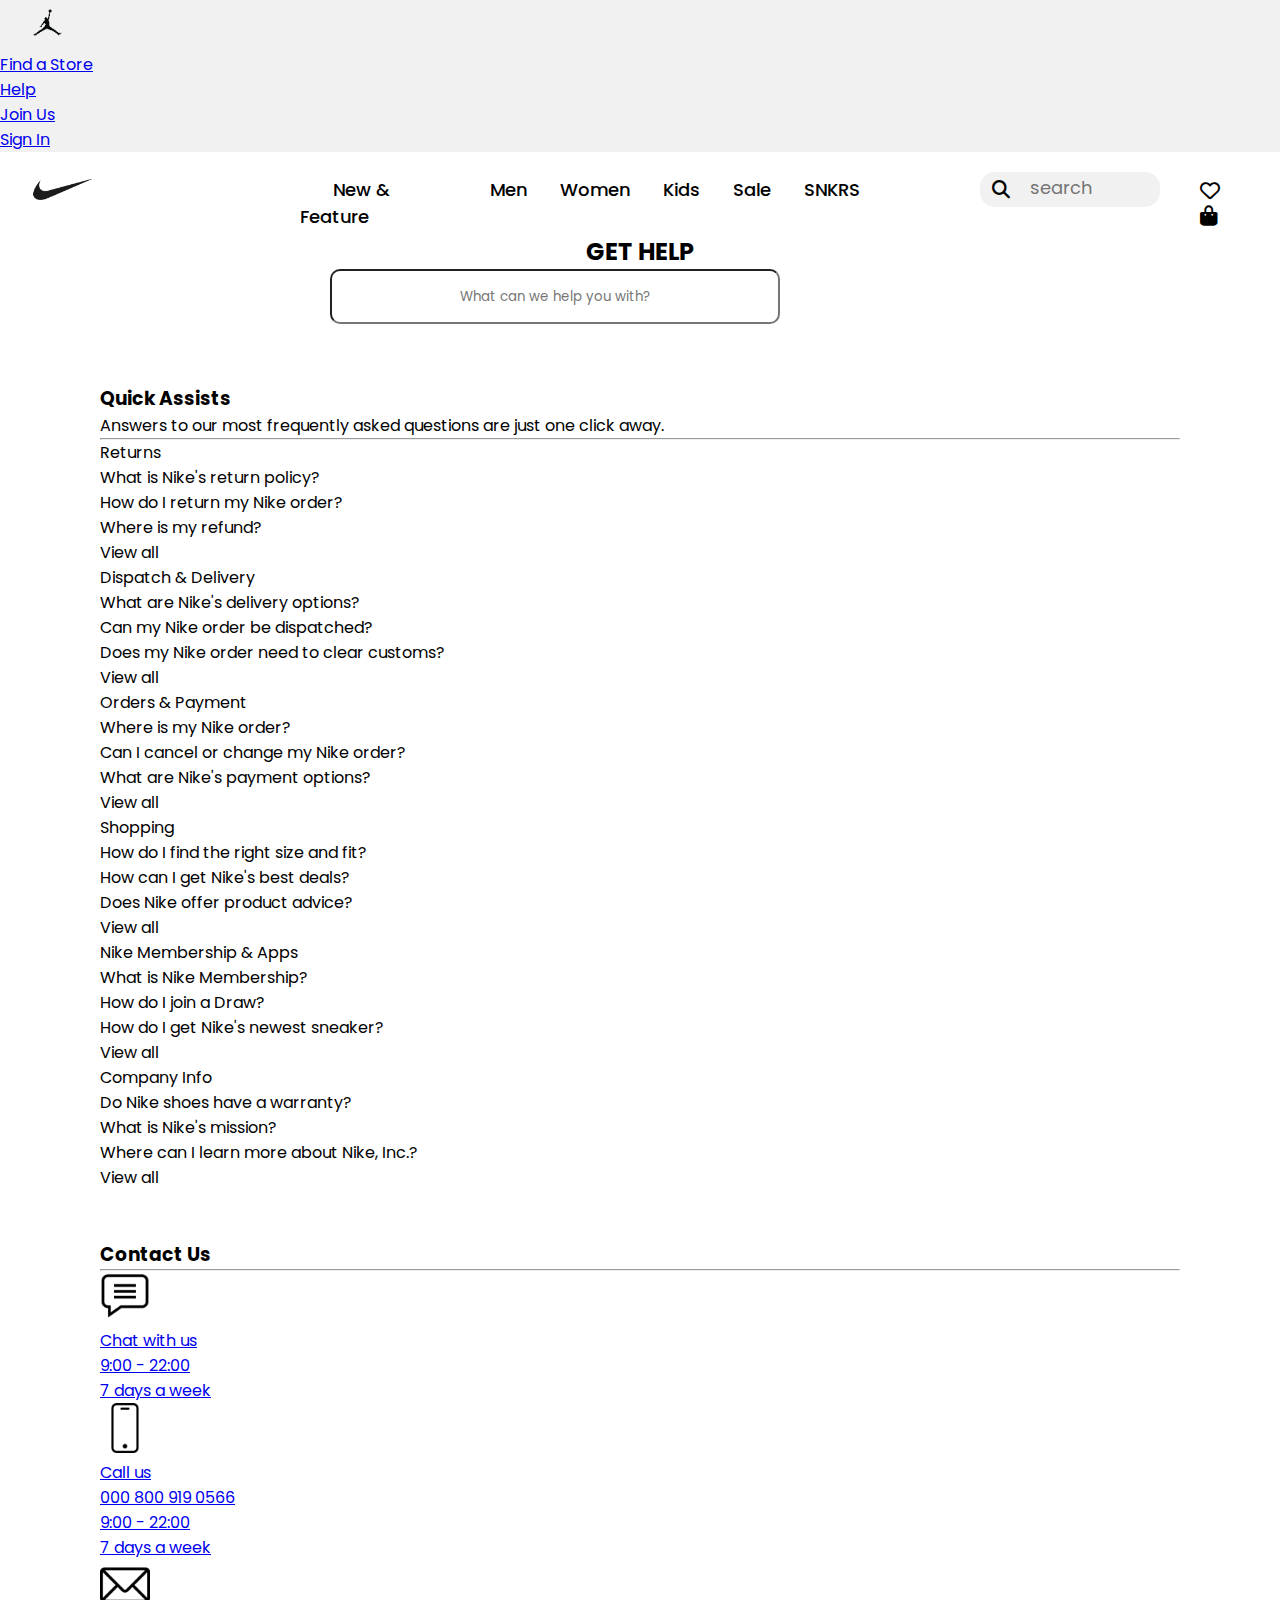
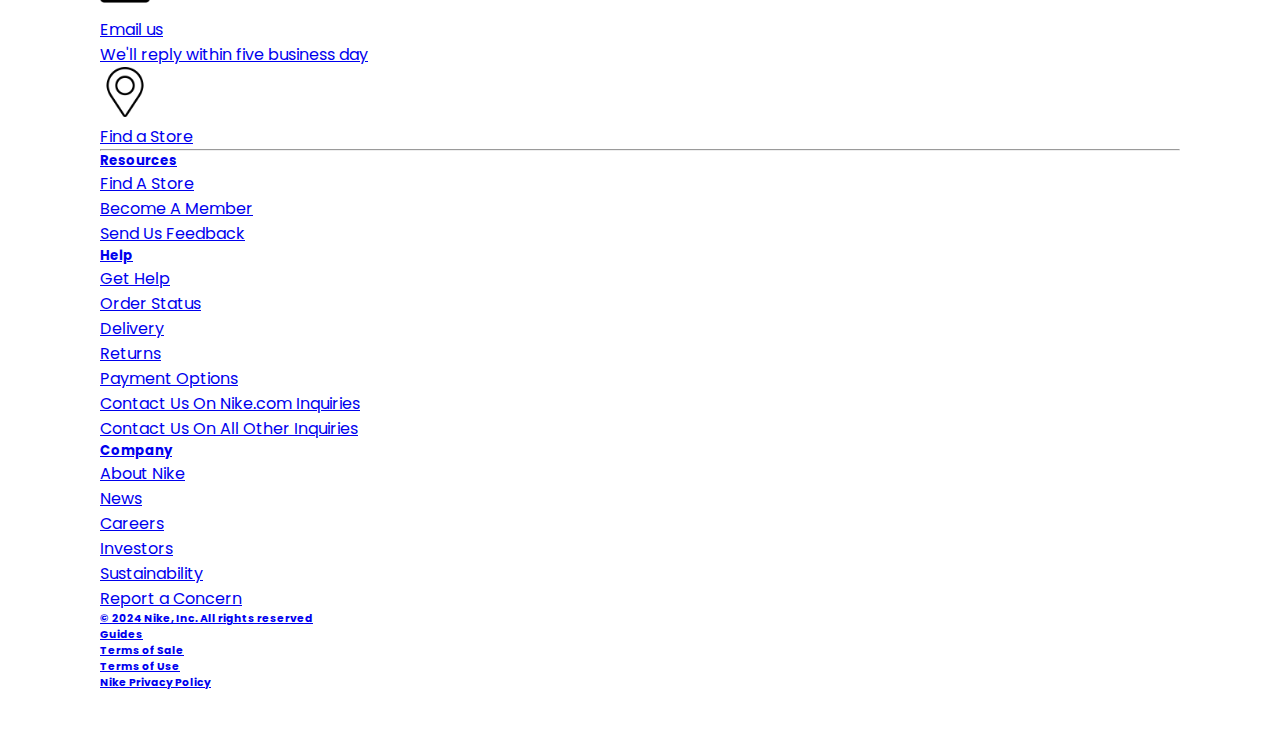
<file: help.html>
<!DOCTYPE html>
<html lang="en">
<head>
    <meta charset="UTF-8">
    <meta name="viewport" content="width=device-width, initial-scale=1.0">
    <link rel="stylesheet" href="style.css">
    <title>Document</title>
    <link href="https://cdn.jsdelivr.net/npm/bootstrap@5.0.2/dist/css/bootstrap.min.css" rel="stylesheet" integrity="sha384-EVSTQN3/azprG1Anm3QDgpJLIm9Nao0Yz1ztcQTwFspd3yD65VohhpuuCOmLASjC" crossorigin="anonymous">
    <link rel="stylesheet" href="https://cdnjs.cloudflare.com/ajax/libs/font-awesome/6.6.0/css/all.min.css"/>
</head>
<body>
    <header>
        <nav class=" nav-1  navbar navbar-dark navbar-expand-sm ">
            <div class="container-fluid">
                <a href="index.html"><img src="images/nike logo2.png" alt="" height="45px" width="45px" style="margin-left: 25px;"></a>
                <ul class="navbar-nav">
                    <li class="navbar-item">
                        <a class="nav-link text-dark" href="#">Find a Store</a>
                    </li>
                    <li class="navbar-item">
                        <a class="nav-link text-dark" href="#">Help</a>
                    </li>
                    <li class="navbar-item">
                        <a class="nav-link text-dark" href="joinus.html">Join Us</a>
                    </li>
                    <li class="navbar-item">
                        <a class="nav-link text-dark" href="login.html">Sign In</a>
                    </li>
                </ul>
            </div>
       </nav>
       <nav class=" nav-2 navbar navbar-expand-sm">
        <div class="nav-content">
            <a href="index.html"><img src="images/nike logo 1.png" alt="" height="75px" width="75px" style="margin-left: 25px;"> </a>
            <ul class="">
                <li>
                    <a href="#">New & Feature</a>
                </li>
                <li>
                    <a href="#">Men</a>
                </li>
                <li>
                    <a href="#">Women</a>
                </li>
                <li>
                    <a href="#">Kids</a>
                </li>
                <li>
                    <a href="#">Sale</a>
                </li>
                <li>
                    <a href="#">SNKRS</a>
                </li>
            </ul>
            <div class="search-input">
                <input type="text" placeholder="search" class="input-box">
                <i class="fa-solid fa-magnifying-glass search-icon"></i>
            </div>
            <div class="bag-fav-icon">
                <a href="#"><i class="fa-regular fa-heart"></i></a>
                <a href="#"> <i class="fa-solid fa-bag-shopping"></i></a>
            </div>
        </div>
       </nav>
    </header>


    <div class="container mt-5">
        <div class="row">
            <div class="col-12 get-help">
                <h2>GET HELP</h2>
                <div class="form-group search-form mt-4">
                    <input type="text" class="form-control" placeholder="What can we help you with?">
                    <!-- <i class="fa-solid fa-magnifying-glass"></i> -->
                </div>
            </div>
        </div>
    </div>




   <div class="conatiner quick-assist">
    <div class="row">
        <div class="col">
            <h3>Quick Assists</h3>
            <p>Answers to our most frequently asked questions are just one click away.</p>
        </div>
   </div>


   <div class="help-line">
    <hr>
   </div>


   <div class="container mt-3">
        <div class="row">
            <div class="col">
                <p class="h5">Returns</p>
                <p class="h6 my-3">What is Nike's return policy?</p>
                <p class="h6 my-3">How do I return my Nike order?</p>
                <p class="h6 my-3">Where is my refund?</p>
                <p class="h6">View all</p>
            </div>
            <div class="col">
                <p class="h5">Dispatch & Delivery</p>
                <p class="h6 my-3">What are Nike's delivery options?</p>
                <p class="h6 my-3">Can my Nike order be dispatched?</p>
                <p class="h6 my-3">Does my Nike order need to clear customs?</p>
                <p class="h6">View all</p>
            </div>
            <div class="col">
                <p class="h5">Orders & Payment</p>
                <p class="h6 my-3">Where is my Nike order?</p>
                <p class="h6 my-3">Can I cancel or change my Nike order?</p>
                <p class="h6 my-3">What are Nike's payment options?</p>
                <p class="h6">View all</p>
            </div>
        </div>
    

        <div class="row mt-5 ">
            <div class="col">
                <p class="h5">Shopping</p>
                <p class="h6 my-3">How do I find the right size and fit?</p>
                <p class="h6 my-3">How can I get Nike's best deals?</p>
                <p class="h6 my-3">Does Nike offer product advice?</p>
                <p class="h6">View all</p>
            </div>
            <div class="col">
                <p class="h5">Nike Membership & Apps</p>
                <p class="h6 my-3">What is Nike Membership?</p>
                <p class="h6 my-3">How do I join a Draw?</p>
                <p class="h6 my-3">How do I get Nike's newest sneaker?</p>
                <p class="h6">View all</p>
            </div>
            <div class="col">
                <p class="h5">Company Info</p>
                <p class="h6 my-3">Do Nike shoes have a warranty?</p>
                <p class="h6 my-3">What is Nike's mission?</p>
                <p class="h6 my-3">Where can I learn more about Nike, Inc.?</p>
                <p class="h6">View all</p>
            </div>
        </div>
    </div>



    <div class="container" style="margin-top: 50px;">
        <div class="row">
            <div class="col">
                <h3>Contact Us</h3>
            </div>
        </div>
    </div>

    <div class="help-line">
        <hr>
    </div>


    <div class="container ms-5 my-5">
        <div class="row">
            <div class="col">
                <a href="#" class="text-dark text-decoration-none">
                    <img src="./images/contact-us-1.png" alt="" width="50px" class="ms-4 my-2">
                    <p>Chat with us</p>
                    <p>9:00 - 22:00</p>
                    <p>7 days a week</p>
                </a>
            </div>

            <div class="col">
                <a href="#" class="text-dark text-decoration-none">
                    <img src="./images/contact-us-2.png" alt="" width="50px" class=" my-2">
                    <p>Call us</p>
                    <p>000 800 919 0566</p>
                    <p>9:00 - 22:00</p>
                    <p>7 days a week</p>
                </a>
            </div>

            <div class="col">
                <a href="#" class="text-dark text-decoration-none">
                    <img src="./images/contact-us-3.png" alt="" width="50px" class=" my-2">
                    <p>Email us</p>
                    <p>We'll reply within five business day</p>
                </a>
            </div>
        </div>
    </div>


    <div class="container mt-4 ms-5">
        <div class="row">
            <div class="col">
                <a href="#" class="text-dark text-decoration-none">
                    <img src="./images/contact-us-4.png" alt="" width="50px" class="ms-4 my-2">
                    <p>Find a Store</p>
                </a>
            </div>
        </div>
    </div>




    <div class="help-line">
        <hr>
    </div>


    <div class="main-link d-flex justify-content-evenly">
        <div class="main-link-1">
            <div class="my-5">
                <a class="text-dark text-decoration-none" href="#"> <h5>Resources</h5></a>
            </div>
            <div class="main-link-details">
                <a class="text-secondary text-decoration-none" href="#"><p>Find A Store</p></a>
                <a class="text-secondary text-decoration-none" href="#"><p>Become A Member</p></a>
                <a class="text-secondary text-decoration-none" href="#"><p>Send Us Feedback</p></a>
           </div>
        </div>

        <div class="main-link-2">
            <div class="my-5">
                <a class="text-dark text-decoration-none" href="#"> <h5>Help</h5></a>
            </div>
            <div class="main-link-details">
                <a class="text-secondary text-decoration-none" href="#"><p>Get Help</p></a>
                <a class="text-secondary text-decoration-none" href="#"><p>Order Status</p></a>
                <a class="text-secondary text-decoration-none" href="#"><p>Delivery</p></a>                      
                <a class="text-secondary text-decoration-none" href="#"><p>Returns</p></a>
                <a class="text-secondary text-decoration-none" href="#"><p>Payment Options</p></a>
                <a class="text-secondary text-decoration-none" href="#"><p>Contact Us On Nike.com Inquiries</p></a>
                <a class="text-secondary text-decoration-none" href="#"><p>Contact Us On All Other Inquiries</p></a>
           </div>
        </div>

        <div class="main-link-3">
            <div class="my-5">
                <a class="text-dark text-decoration-none" href="#"> <h5>Company</h5></a>
            </div>
            <div class="main-link-details">
                <a class="text-secondary text-decoration-none" href="#"><p>About Nike</p></a>              
                <a class="text-secondary text-decoration-none" href="#"><p>News</p></a>
                <a class="text-secondary text-decoration-none" href="#"><p>Careers</p></a>
                <a class="text-secondary text-decoration-none" href="#"><p>Investors</p></a>
                <a class="text-secondary text-decoration-none" href="#"><p>Sustainability</p></a>
                <a class="text-secondary text-decoration-none" href="#"><p>Report a Concern</p></a>
           </div>
        </div>
    </div>


    <div class="container mt-5">
        <div class="row">
            <div class="col d-flex justify-content-around help-terms">
                <a class="text-secondary text-decoration-none" href="#"><h6>© 2024 Nike, Inc. All rights reserved</h6></a>
                <a class="text-secondary text-decoration-none" href="#"><h6>Guides</h6></a>
                <a class="text-secondary text-decoration-none" href="#"><h6>Terms of Sale</h6></a>
                <a class="text-secondary text-decoration-none" href="#"><h6>Terms of Use</h6></a>
                <a class="text-secondary text-decoration-none" href="#"><h6>Nike Privacy Policy</h6></a>
            </div>
        </div>
    </div>

   













   




       










    


    <script src="https://cdn.jsdelivr.net/npm/bootstrap@5.0.2/dist/js/bootstrap.bundle.min.js" integrity="sha384-MrcW6ZMFYlzcLA8Nl+NtUVF0sA7MsXsP1UyJoMp4YLEuNSfAP+JcXn/tWtIaxVXM" crossorigin="anonymous"></script>
    <script src="js/nike.js"></script>
</body>
</html>
</file>
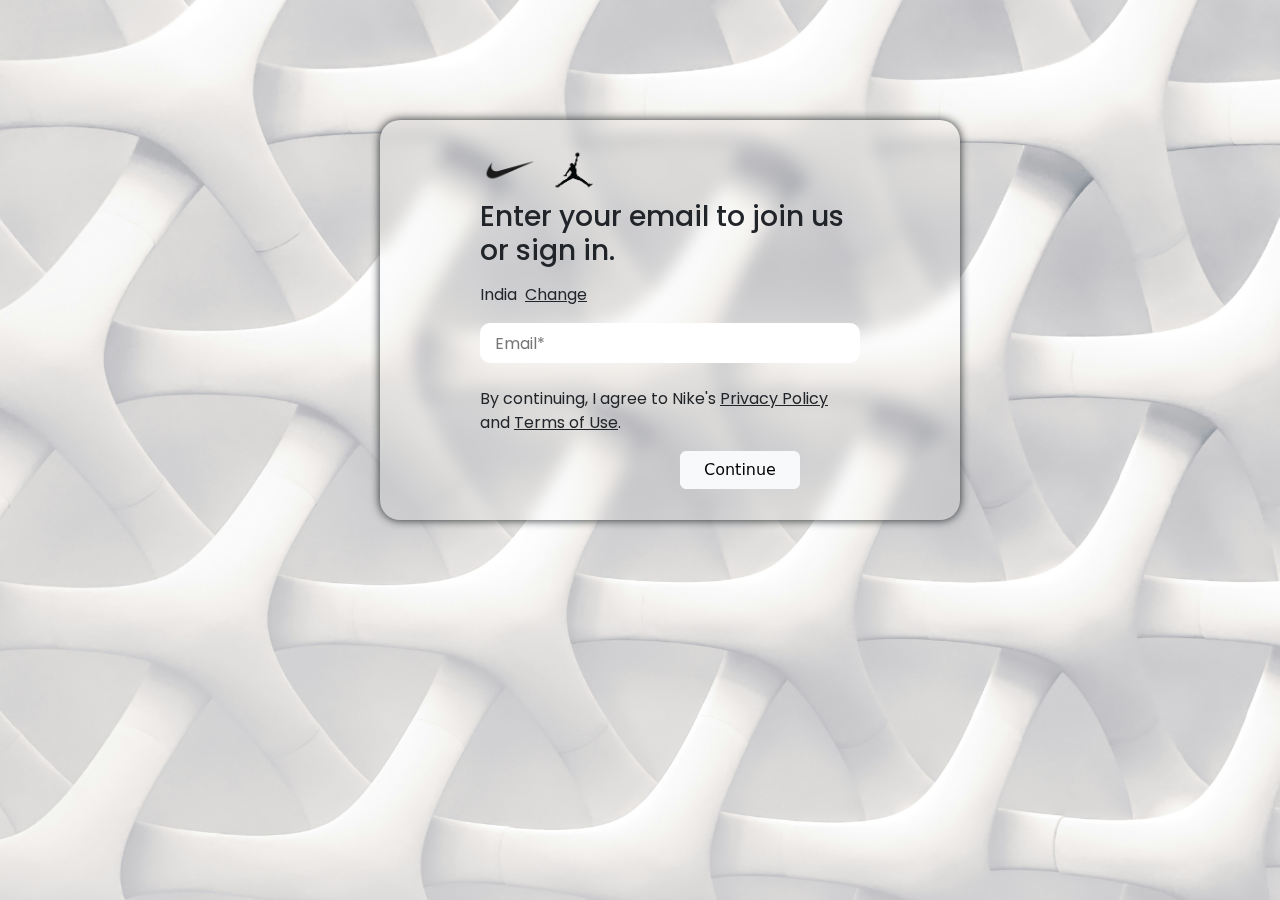
<file: login.html>
<!DOCTYPE html>
<html lang="en">
<head>
    <meta charset="UTF-8">
    <meta name="viewport" content="width=device-width, initial-scale=1.0">
    <link rel="stylesheet" href="style.css">
    <link href="https://cdn.jsdelivr.net/npm/bootstrap@5.3.3/dist/css/bootstrap.min.css" rel="stylesheet" integrity="sha384-QWTKZyjpPEjISv5WaRU9OFeRpok6YctnYmDr5pNlyT2bRjXh0JMhjY6hW+ALEwIH" crossorigin="anonymous">
    <title>Document</title>
</head>
<body class="login-page">
    <header class="">
        <a href="index.html"><img src="./images/nike logo 1.png" alt="" height="60px" width="60px"></a>
        <a href="index.html"><img src="./images/nike logo2.png" alt="" height="60px" width="60px"></a>
        <h2 class="h3 text-dark"> Enter your email to join us or sign in.</h2>
        <p class="mt-3 text-dark">India<a href="" class="px-2 text-dark">Change</a></p>
    </header>

    <form action="">
        <input  type="text" placeholder="Email*" required>
    </form>

    <div class="term-condition mt-4 text-dark">
        <p>By continuing, I agree to Nike's <a href="#" class="text-dark">Privacy Policy</a> and <a href="#" class="text-dark">Terms of Use</a>.</p>
    </div>

    
    <button type="submit" class="btn btn-light">Continue</button>

    

    <script src="https://cdn.jsdelivr.net/npm/bootstrap@5.0.2/dist/js/bootstrap.bundle.min.js" integrity="sha384-MrcW6ZMFYlzcLA8Nl+NtUVF0sA7MsXsP1UyJoMp4YLEuNSfAP+JcXn/tWtIaxVXM" crossorigin="anonymous"></script>
    <script src="js/nike.js"></script>
</body>
</html>
</file>
<file: style.css>
@import url('https://fonts.googleapis.com/css2?family=Montserrat:ital,wght@0,100..900;1,100..900&family=Poppins&display=swap');



*{
    padding: 0;
    margin: 0;
    box-sizing: border-box;
    font-family: "Poppins", serif;
}

/* login page css */

.login-page{
    background-image: url(images/login-background\ 1.jpg);
    background-repeat: no-repeat;
    background-size: 100%;
    /* background-position: ; */
    background-attachment: fixed;
    border: 1px hidden black;
    box-shadow: 0px 0px 10px 0px;
    padding: 20px 100px; 
    border-radius: 20px;
    height: 400px;
    width: 580px;
    margin: 120px 380px;
    backdrop-filter: blur(8px) ;
}
    
form input{
    margin-left: 00px;
    height: 40px;
    width: 380px;
    padding-left: 15px;
    border-style: hidden;
    border-radius: 10px;
}

 input:focus{
    outline: none;
}

.term-condition a:hover{
    text-decoration: none;
}

.btn{
    width: 120px;
    margin-left: 200px;
}




/* Main page css */






.nav-1{
    /* background-color: #F9F6EE; */
    background-color: #F1F1F1;
}


.nav-content{
    display: flex;
}



.nav-content ul{
    display: flex;
    margin-left: 200px;
    list-style-type: none;
    font-weight: 500;
    margin-top: 24px;
}

.nav-content ul a{
    padding-left: 33px;
    color: black;
    text-decoration: none;
    font-size: 18px;
    
}

.nav-content ul a:hover{
    text-decoration: underline;
    text-underline-offset: 5px;     
    text-decoration-thickness: 2px;
}

.search-input{
    margin-left: 120px;
    position: relative;
    margin-top: 20px;
}

.input-box{
    border-radius: 15px;
    border-style: hidden;
    background-color: #F1F1F1;
    outline: none;
    height: 35px;
    width: 180px;
    padding-left: 50px;
}

.input-box::placeholder{
    font-size: 18px;
}

.input-box:hover{
    background-color: lightgrey;
}

.search-icon{
    position: absolute;
    right: 150px;
    top: 9px;
    font-size: 18px;
    pointer-events: none; /* Prevent interaction with the icon */
}

.bag-fav-icon{
    margin-top: 28px;
}

.bag-fav-icon i{
    padding-left: 40px;
    font-size: 20px;
    color: black;
}

.info-scroll{
    background-color: #F1F1F1;
    text-align: center;
    padding-top: 18px;
    padding-bottom: 1px;
    box-shadow: 0px 1px 0px 0px lightgray;
}

.info-scroll .join-link a{
    color: black;
}

.advertise{
    margin-left: 50px;
}

.ad-btn{
    margin-right: 240px;
}

.advertise-text{
    text-align: center;
    margin-top: 10px;
}

.details{
    margin-top: 360px;
}

.shop-btn{
    margin-left: 24px;
}

.featured p{
    margin-left: 40px;
    margin-top: 60px;
    margin-bottom: 30px;
}

.featured-info a{
    text-decoration: none;
}

.Spotlight-title{
    margin-top: 70px;
    margin-left: 40px;
}

.spotlight-img-link{
    overflow: auto;
    gap: 20px;
    padding: 25px;
    margin-left: 10px;
    scroll-behavior: smooth;
    white-space: nowrap;
}

.spotlight-img-link::-webkit-scrollbar {
    height: 1px; 
}

.trending h3{
    margin-top: 70px;
    margin-left: 30px;
}




.shop-link-btn{
    margin-left: 40px;
    margin-top: 250px;
}

.shop-by-sport-box{
    margin-top: 50px;
}


.shop-by-sport{
    display: flex;
    overflow-x: auto;
    gap: 100px;
    padding: 25px; 
    padding-left: 50px;
    scroll-behavior: smooth;
    white-space: nowrap; 
    border: 2px hidden #ccc;  
}


.shop-by-sport::-webkit-scrollbar {
    height: 8px; 
}

.member-benefit{
    margin-top: 80px;
}

.member-benefit h3{
    margin-bottom: 10px;
    margin-left: 50px;
}

.member-benefit-items{
    display: flex;
    overflow-x: auto;
    gap: 410px;
    padding: 25px; 
    padding-left: 50px;
    scroll-behavior: smooth;
    white-space: nowrap; 
    border: 2px hidden #ccc; 
}

.member-benefit-items::-webkit-scrollbar {
    height: 8px; 
}


.member-card-details{
    margin-top: 320px;
}


.member-card-details a{
    text-decoration: none;
}


.items-link .items-link-details p:hover{
    color: black;
}
 

.main-link .main-link-details p:hover{
    color: black;
}


.hr-line {
    display: flex;
    justify-content: center;
    align-items: center;
}
hr {
    width: 90%;
}


.terms-conditions{
    gap: 60px;
    margin-left: 190px;
    margin-top: 60px;
    margin-bottom: 50px;
}

.terms-conditions h6:hover{
    color: black;
}






/* Join us css */





.nike-membership h3{
    margin-left: 50px;
}

.nike-membership a{
    margin-left: 340px;
}

.advertise-video .video-container{
    position: relative;
}

.advertise-video .video-container video{
    margin-left: 30px;
   
}

.advertise-video .overlay-content{
    position: absolute;
    top: 520px;
    left: 340px;
}

.advertise-video .overlay-content p{
    font-weight:500;
    letter-spacing: 2px;
    text-align: center;
}


.members-also h3{
    margin-left: 50px;
    margin-top: 20px;
}

.members-also-container{
    margin-top: 70px;
}

.members-also-items-info{
    text-align: center;
    margin-top: 10px;
}

.membership-line{
    margin: 80px 0px 70px 0px;

}


/* .connect-membership-info .connect-membership-image{
    position: relative;
}

.connect-membership-info .connect-membership-overlay{
    position: absolute;
    top: 390%;
    left: 150px;
}

.connect-membership-overlay{
    text-align: center;
} */

.membership-logo img{
    height: 260px;
}








/* help page */

.get-help h2{
    text-align: center;
    
}

.search-form input{
    width: 450px;
    height: 55px;
    margin-left: 330px;
    border-radius: 10px;
    text-align: center;
}

.quick-assist{
    padding: 60px 100px;
}

.help-line{
    display: flex;
    justify-content: center;
    align-items: center;
}

.help-line hr{
    width: 300%;
}

.help-terms h6:hover{
    color: black;
}





/* Responsive code */




/* index page */

/* Mobile Devices */
@media (max-width: 767px) {
    .nav-content {
        flex-direction: column;
        align-items: center;
    }

    .nav-content ul {
        margin-left: 0;
        flex-direction: column;
        align-items: center;
        gap: 10px;
    }

    .search-input {
        margin-left: 0;
        margin-top: 10px;
    }

    .input-box {
        width: 100%;
    }

    .bag-fav-icon {
        margin-top: 10px;
    }

    .advertise video {
        width: 100%;
        height: auto;
    }

    .featured-info {
        flex-direction: column;
        align-items: center;
    }

    .featured-info .card {
        width: 100%;
        margin-bottom: 20px;
    }

    .spotlight-img-link {
        flex-wrap: wrap;
        justify-content: center;
    }

    .shop-by-sport {
        flex-direction: column;
        align-items: center;
    }

    .member-benefit-items {
        flex-direction: column;
        align-items: center;
    }

    .items-link, .main-link {
        flex-direction: column;
        align-items: center;
        text-align: center;
    }

    .terms-conditions {
        flex-direction: column;
        align-items: center;
        gap: 10px;
    }
}

/* Tablet Devices */
@media (min-width: 768px) and (max-width: 1023px) {
    .nav-content ul {
        margin-left: 50px;
    }

    .search-input {
        margin-left: 50px;
    }

    .featured-info {
        flex-wrap: wrap;
        justify-content: center;
    }

    .featured-info .card {
        width: 45%;
        margin-bottom: 20px;
    }

    .spotlight-img-link {
        flex-wrap: wrap;
        justify-content: center;
    }

    .shop-by-sport {
        flex-wrap: wrap;
        justify-content: center;
    }

    .member-benefit-items {
        flex-wrap: wrap;
        justify-content: center;
    }

    .items-link, .main-link {
        flex-wrap: wrap;
        justify-content: center;
    }
}




/* join us page */


/* Mobile Devices */
@media (max-width: 767px) {
    .nike-membership {
        flex-direction: column;
        align-items: center;
        text-align: center;
    }

    .advertise-video video {
        width: 100%;
        height: auto;
    }

    .overlay-content {
        position: static;
        text-align: center;
        margin-top: 20px;
    }

    .member-benefit-items {
        flex-direction: column;
        align-items: center;
    }

    .members-also-container {
        flex-direction: column;
        align-items: center;
    }
}

/* Tablet Devices */
@media (min-width: 768px) and (max-width: 1023px) {
    .nike-membership {
        flex-direction: column;
        align-items: center;
        text-align: center;
    }

    .advertise-video video {
        width: 100%;
        height: auto;
    }

    .overlay-content {
        position: static;
        text-align: center;
        margin-top: 20px;
    }

    .member-benefit-items {
        flex-wrap: wrap;
        justify-content: center;
    }

    .members-also-container {
        flex-wrap: wrap;
        justify-content: center;
    }
}





/* help page  */


/* Mobile Devices */
@media (max-width: 767px) {
    .get-help h2 {
        font-size: 24px;
    }

    .search-form input {
        width: 100%;
        margin-left: 0;
    }

    .quick-assist {
        padding: 20px;
    }

    .quick-assist .row {
        flex-direction: column;
        align-items: center;
    }

    .contact-us .row {
        flex-direction: column;
        align-items: center;
    }

    .help-terms {
        flex-direction: column;
        align-items: center;
        gap: 10px;
    }
}

/* Tablet Devices */
@media (min-width: 768px) and (max-width: 1023px) {
    .quick-assist .row {
        flex-wrap: wrap;
        justify-content: center;
    }

    .contact-us .row {
        flex-wrap: wrap;
        justify-content: center;
    }
}



/* login page */


/* Mobile Devices */
@media (max-width: 767px) {
    .login-page {
        width: 90%;
        margin: 50px auto;
        padding: 20px;
    }

    .login-page header {
        flex-direction: column;
        align-items: center;
        text-align: center;
    }

    .login-page form input {
        width: 100%;
    }

    .login-page .btn {
        margin-left: 0;
        width: 100%;
    }
}

/* Tablet Devices */
@media (min-width: 768px) and (max-width: 1023px) {
    .login-page {
        width: 70%;
        margin: 50px auto;
    }
}
</file>
